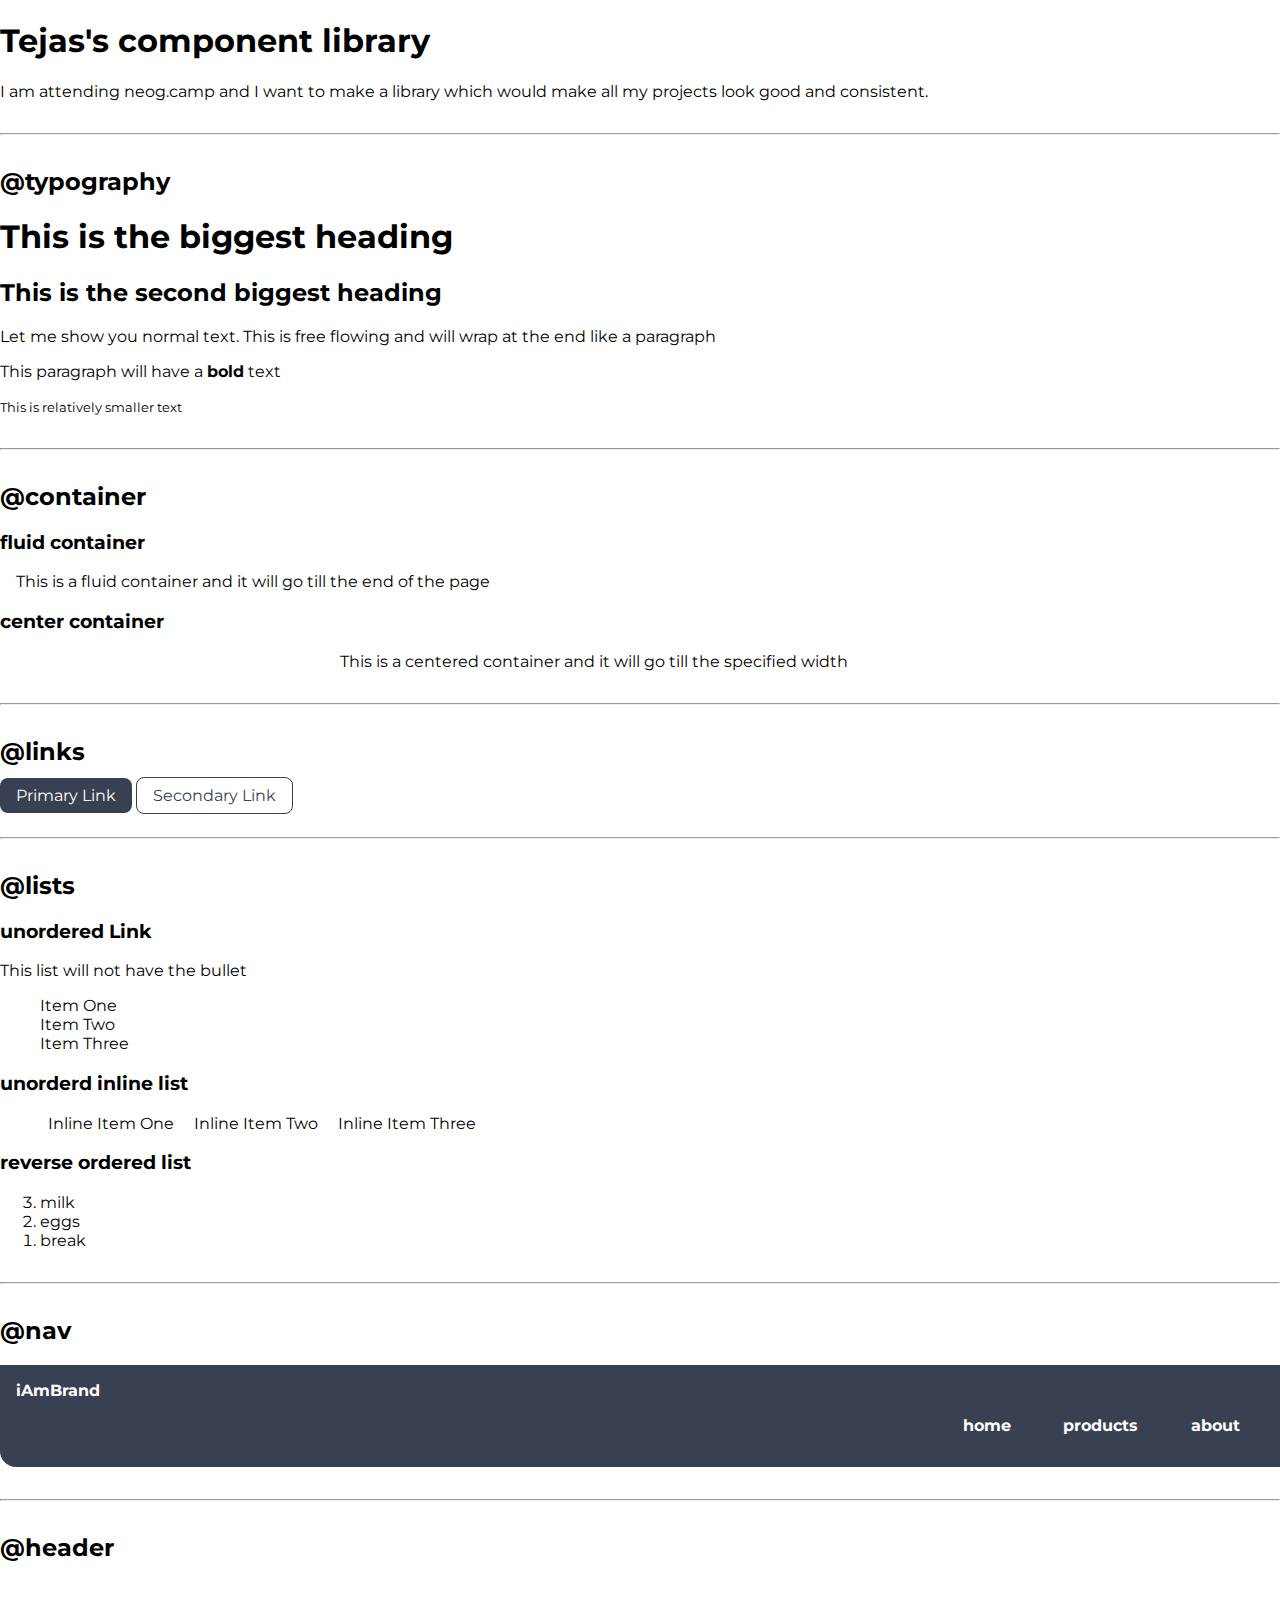
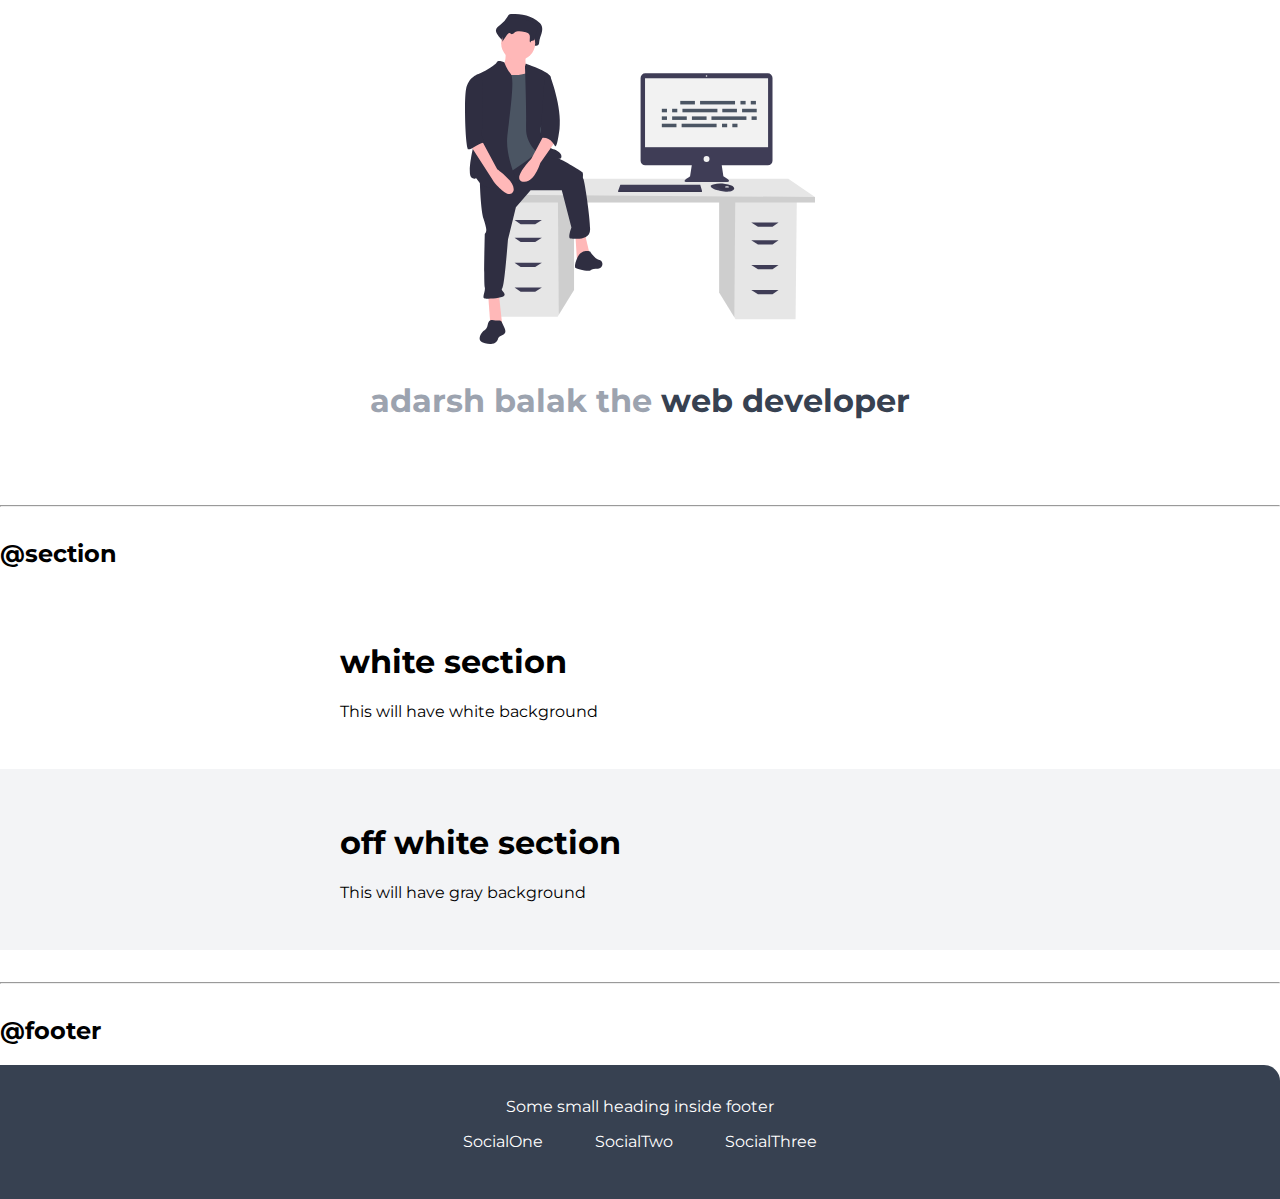
<file: index.html>
<!DOCTYPE html>
<html lang="en">
<head>
    <meta charset="UTF-8">
    <meta http-equiv="X-UA-Compatible" content="IE=edge">
    <meta name="viewport" content="width=device-width, initial-scale=1.0">
    <title>Component Library</title>

    <link href="styles.css" rel="stylesheet"/>
   
</head>
<body>
    <h1> Tejas's component library</h1>
    <P>I am attending neog.camp and I want to make a library which would make all my projects look good and consistent.</P>
    
    <hr>

    <h2>@typography</h2>

    <h1>This is the biggest heading</h1>
    <h2>This is the second biggest heading</h2>
    <p>Let me show you normal text. This is free flowing and will wrap at the end like a paragraph</p>
    <p>This paragraph will have a 
        <strong>bold</strong> text </p>
    
    <small>This is relatively smaller text</small>

    <hr>

    <h2>@container</h2>

    <h3>fluid container</h3>
     <div class="container" >This  is a fluid container and it will go till the end of the page</div>

     <h3>center container</h3>
     <div class="container container-center" > This is a centered container and it will go till the specified width</div>

     <hr>

     <h2>@links</h2>

     <a class="link link-primary"
      href="/">Primary Link</a>
     <a class="link link-secondary"
     href="/">Secondary Link</a>
    
     <hr>

     <h2>@lists</h2>

     <h3>unordered Link</h3>
     <p>This list will not have the bullet</p>

     <ul class="list-non-bullet"> 
         <li>Item One</li>
         <li>Item Two</li>
         <li>Item Three</li>
         

     </ul>

     <h3>unorderd inline list</h3>

     <ul class="list-non-bullet">
        <li class="list-item-inline">Inline Item One</li>
        <li class="list-item-inline">Inline Item Two</li>
        <li class="list-item-inline">Inline Item Three</li>
     </ul>

     <h3>reverse ordered list</h3>

     <ol reversed>
         <li>milk</li>
         <li>eggs</li>
         <li>break</li>
     </ol>

     <hr>

     <h2>@nav</h2>

     <nav class="navigation container">

         <div class="nav-brand">iAmBrand</div>

         <ul class="list-non-bullet nav-pills ">
            

             <li class="list-item-inline">
                 <a class="link link-active" href="/">home</a>
             </li>

             <li class="list-item-inline">
                 <a class="link link-active" href="/">products </a>
             </li>

             <li class="list-item-inline">
                 <a class="link link-active" href="/">about </a>
             </li>

         </ul>
     </nav>

     <hr>

     <h2>@header</h2>

     <header class="hero">
         <img class="hero-img" src="images/hero.svg"/>
         <h1 class="hero-heading">adarsh balak 
             the  <span class="heading-inverted">
                 web developer</span>  </h1>
     </header>

     <hr>

     <h2>@section</h2>
     <section class="section">
         <div class="container 
         container-center"> <h1> white section</h1>
         <p>This will have white background</p> 
        </div>
         
     </section>

     <section class="section ow ">
         <div class="container 
         container-center"> <h1>off white section</h1>
         <p>This will have gray background</p>
        </div>
         
     </section>

     <hr>

     <h2>@footer</h2>

     <footer class="footer">
         <div class="footer-header">Some small heading inside footer
         </div>
         <ul class="social-link list-non-bullet">
            <li class="list-item-inline">
                 <a class="link"
                  href="/"> 
                     SocialOne
                 </a>

            </li>

             <li class="list-item-inline">
                 <a class="link" 
                 href="/"> 
                SocialTwo
            </a>

            </li>

             <li class="list-item-inline">
                 <a class="link" 
                 href="/"> 
                SocialThree
            </a>

            </li>

         </ul>
     </footer>





 

</body>
</html>
</file>
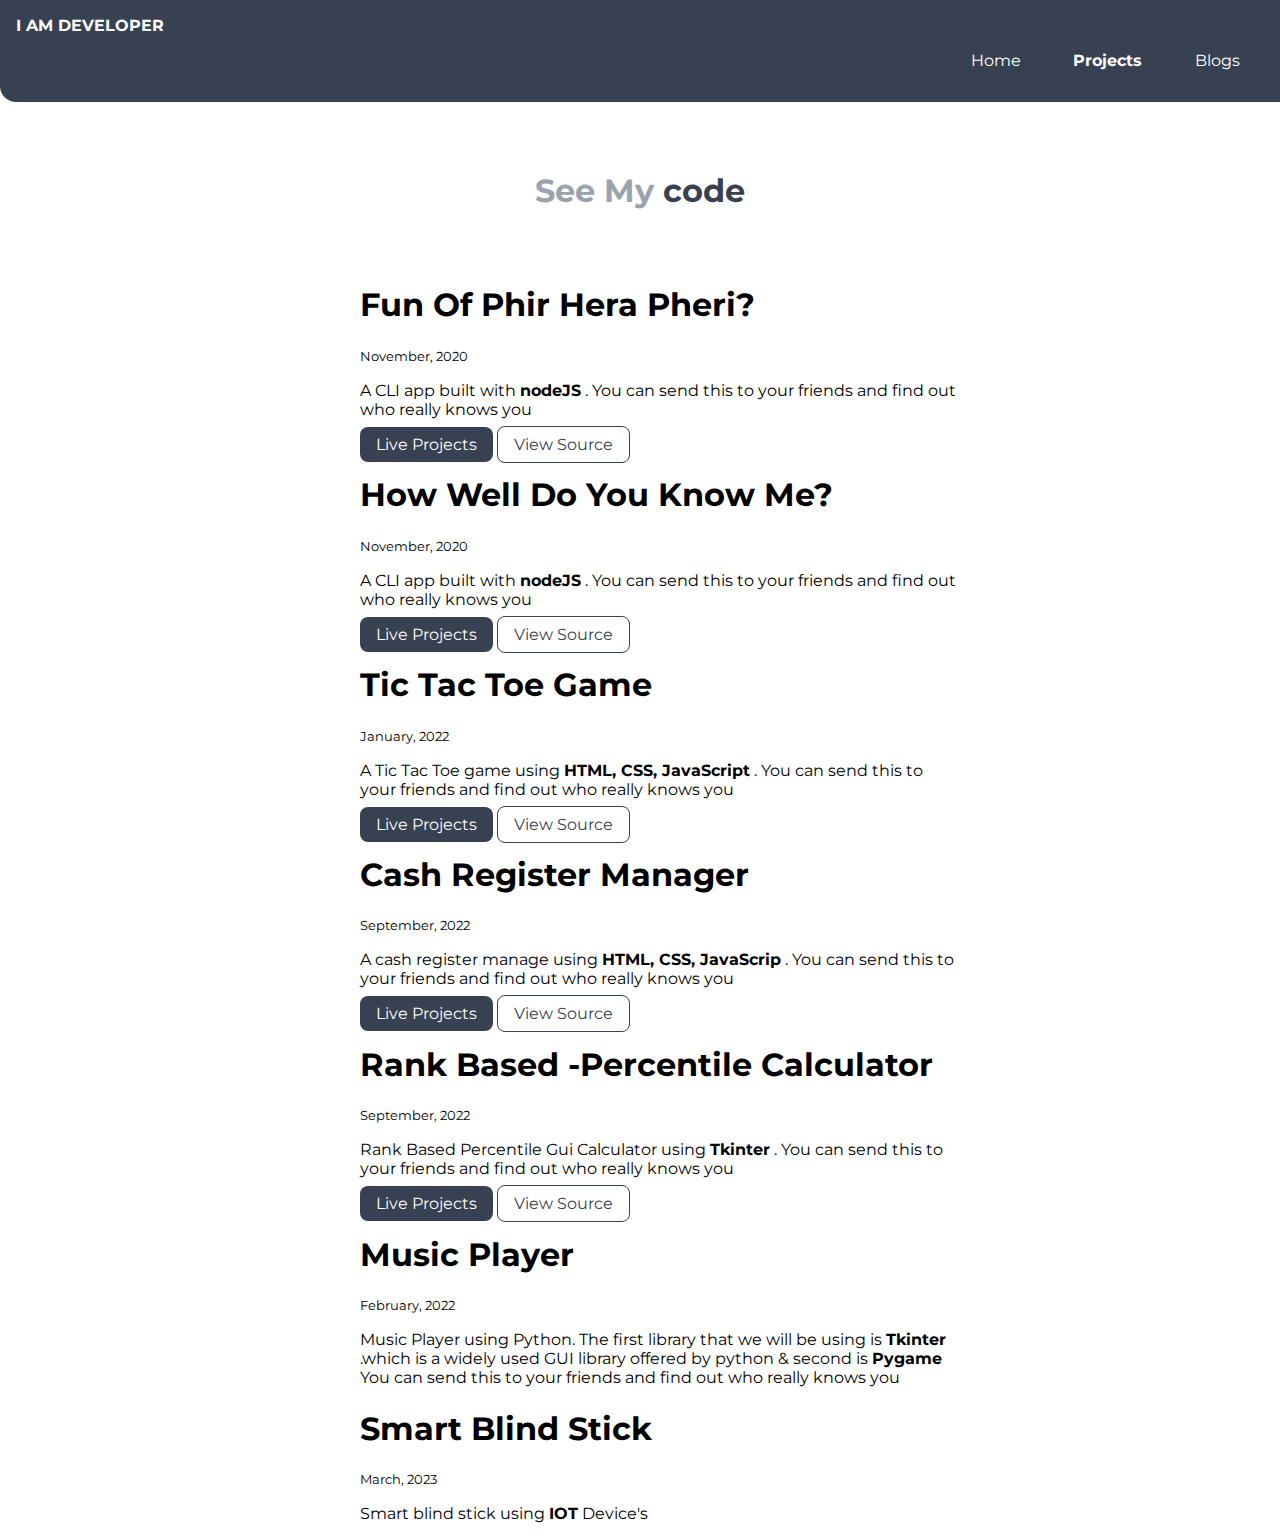
<file: projects.html>
<!DOCTYPE html>
<html lang="en">
<head>
    <meta charset="UTF-8">
    <meta http-equiv="X-UA-Compatible" content="IE=edge">
    <meta name="viewport" content="width=device-width, initial-scale=1.0">
    <link href="styles.css" rel="stylesheet"/>
    <title>Projects | adarshbalak</title>
</head>
<body>
    <nav class="navigation container">

        <div class="nav-brand">I AM DEVELOPER</div>

        <ul class="list-non-bullet nav-pills ">
           

            <li class="list-item-inline">
                <a class="link " href="/">Home</a>
            </li>

            <li class="list-item-inline">
                <a class="link link-active" href="/projects.html">Projects </a>
            </li>

            <li class="list-item-inline">
                <a class="link " href="/blogs.html">Blogs </a>
            </li>

        </ul>
    </nav>
    <header class="hero">
       
        <h1 class="hero-heading"> See My 
             <span class="heading-inverted">code
               </span>  </h1>
    </header>

    <ul class="list-non-bullet">
        <li>
            <div class="container container-center ">
                <h1> Fun Of Phir Hera Pheri?</h1>
                <small>November, 2020</small>
                <p>A CLI app built with <strong>nodeJS</strong> . You can send this to your 
                    friends and find out who really knows you </p>
                    <a class="link link-primary" target="_blank" href="https://replit.com/@TEJASNAGARE/phir-hera-pheri-quiz#index.js"> Live Projects</a>
                
                <a class="link link-secondary" target="_blank" href="https://github.com/Tejas2229/Know-me-quiz-size">View Source</a>
                
                
            </div>
            
            


        </li>

        <li>
            <div class="container container-center ">
                <h1>How Well Do You Know Me?</h1>
                <small>November, 2020</small>
                <p>A CLI app built with <strong>nodeJS</strong> . You can send this to your 
                    friends and find out who really knows you </p>
                    <a class="link link-primary" target="_blank" href="https://replit.com/@TEJASNAGARE/End-game">Live Projects</a>
                
                <a class="link link-secondary" target="_blank"  href="https://github.com/Tejas2229/Know-me-quiz-size">View Source</a>
                
                
            </div>
           


        </li>
        <li>
            <div class="container container-center ">
                <h1>Tic Tac Toe Game</h1>
                <small>January, 2022</small>
                <p>A Tic Tac Toe game using  <strong>HTML, CSS, JavaScript</strong> . You can send this to your 
                    friends and find out who really knows you </p>
                    <a class="link link-primary" target="_blank" href="https://replit.com/@TEJASNAGARE/End-game">Live Projects</a>
                
                <a class="link link-secondary" target="_blank" href="https://github.com/Tejass-N/GAME">View Source</a>
                
                
            </div>
           


        </li>
        <li>
            <div class="container container-center ">
                <h1>Cash Register Manager</h1>
                <small>September, 2022</small>
                <p>A cash register manage using  <strong>HTML, CSS, JavaScrip</strong> . You can send this to your 
                    friends and find out who really knows you </p>
                    <a class="link link-primary" target="_blank" href="https://tejas-cashmanager.netlify.app/">Live Projects</a>
                
                <a class="link link-secondary" target="_blank" href="https://github.com/Tejass-N/Cash-register">View Source</a>
                
                
            </div>
           


        </li>
        <li>
            <div class="container container-center ">
                <h1>Rank Based -Percentile Calculator</h1>
                <small>September, 2022</small>
                <p>Rank Based Percentile Gui Calculator using <strong>Tkinter</strong> . You can send this to your 
                    friends and find out who really knows you </p>
                    <a class="link link-primary" target="_blank" href="">Live Projects</a>
                
                <a class="link link-secondary" target="_blank" href="https://github.com/Tejass-N/Rank-Based-Percentile-Calculator">View Source</a>
                
                
            </div>
           


        </li>
        <li>
            <div class="container container-center ">
                <h1>Music Player</h1>
                <small>February, 2022</small>
                <p>Music Player using Python. The first library that we will be using is <strong>Tkinter</strong> .which is a widely used GUI library offered by python & second is <strong>Pygame</strong> You can send this to your 
                    friends and find out who really knows you </p>
                    
            </div>
           


        </li>

        <li>
            <div class="container container-center ">
                <h1>Smart Blind Stick</h1>
                <small>March, 2023</small>
                <p> Smart blind stick using <strong>IOT</strong> Device's </p>
                   
                
            </div>
           


        </li>




    </ul>

</body>
</html>
</file>
<file: styles.css>
@import url('https://fonts.googleapis.com/css2?family=Montserrat:wght@400;700&display=swap');

:root {
    --primary-colour: #374151;
    --off-white: #F3F4F6;
    --dark-gray: #9CA3AF;
}

body {
    font-family: 'Montserrat', sans-serif;
    margin: 0px;
}

hr{
    margin: 2rem 0rem;
}


.container{
    padding:0rem 1rem;
}

.container-center {
    max-width: 600px;
    margin: auto;
}

.link {
    text-decoration: none;
    padding: 0.5rem 1rem;
}

.link-primary {
    background-color: var(--primary-colour);
    border-radius: 0.5rem;
    color: white;
}
.link-secondary{
    color: var(--primary-colour);
    border-radius: 0.5rem;
    border: 1px solid var(--primary-colour); 
}

.list-non-bullet {

    list-style: none;
}
   
.list-item-inline{
    display: inline;
    padding: 0rem 0.5rem;
}

.navigation {
    background-color: var(--primary-colour);
    color: white;
    padding: 1rem;
    border-bottom-left-radius: 1rem;

}

.navigation .nav-brand{
    font-weight: bold;
    
}

.navigation .nav-pills{
    text-align: right;
}
.navigation .link {
    color:white;


}
.navigation .link-active {
    font-weight: bold;
}

.hero{
    padding: 2rem;

}
.hero .hero-img {
max-width: 350px;
display: block;
margin: auto;
}

.hero .hero-heading{
    text-align: center;
    padding-top: 1rem;
    color: var(--dark-gray);
}
.hero .hero-heading .heading-inverted {
    color: var(--primary-colour);

}
.section{
    padding: 2rem;
}


}
.section h1 {
    text-align: center;
    

}

.ow {
    background-color: var(--off-white);
}

.footer{
background-color: var(--primary-colour);
padding: 2rem 1rem;
text-align: center;
color: white;
border-top-right-radius: 1rem;

}
  
.footer .link{
    color:white;
}

.footer ul{
    padding-inline-start: 0px;
}
</file>
